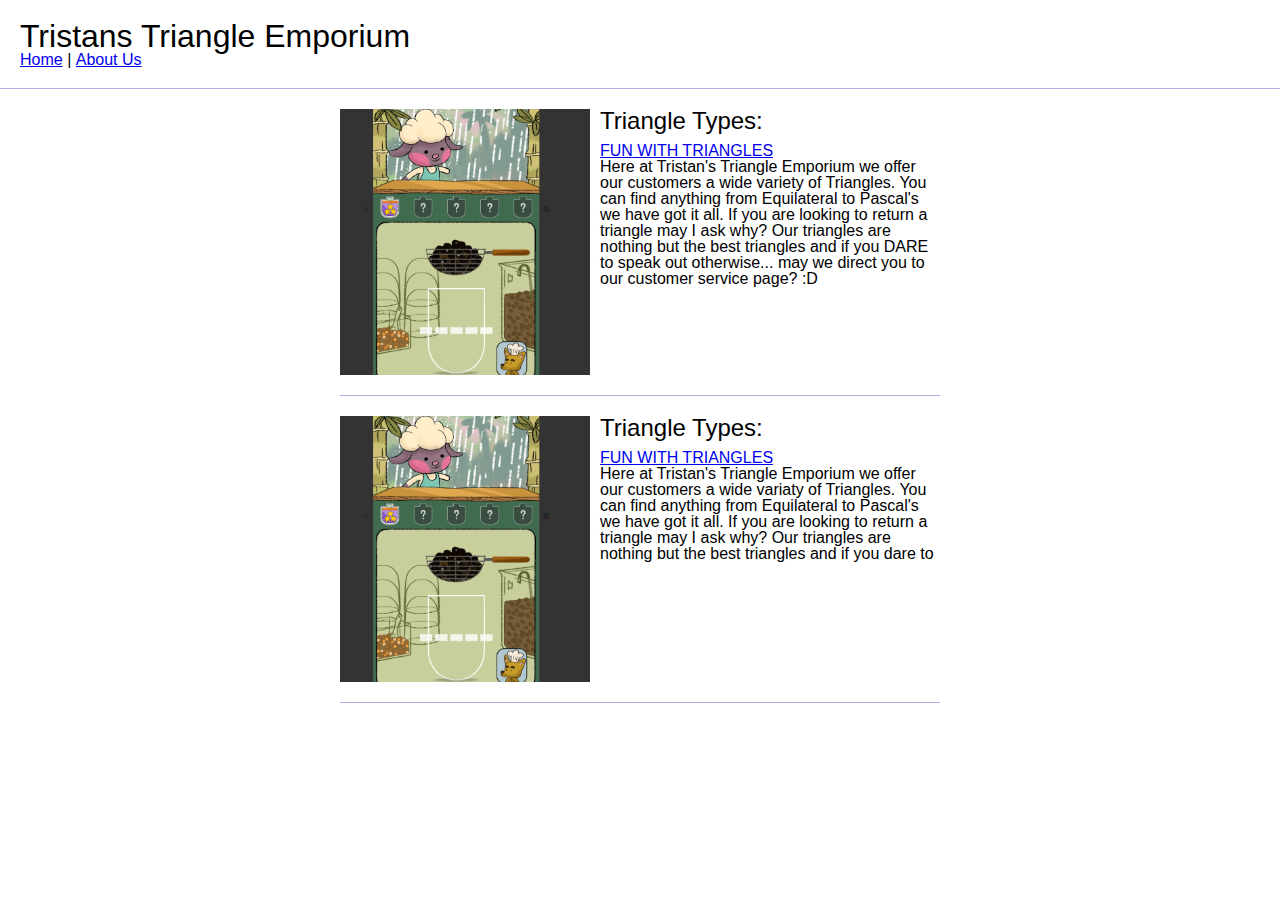
<file: index.html>
<!DOCTYPE html>
<html>

<head>
  <meta charset="utf-8">
  <meta name="viewport" content="width=device-width">
  <title>Tristans Triangle Emporium</title>
  <link href="reset.css" rel="stylesheet" type="text/css" />
  <link href="style.css" rel="stylesheet" type="text/css" />
</head>

<body>
  <header>
    <h1>Tristans Triangle Emporium</h1>
    <nav>
      <ul>
        <li><a href="index.html">Home</a></li>
        <li>|</li>
        <li><a href="aboutus.html">About Us</a></li>
      </ul>
    </nav>
  </header>
  <div id="project-container">
    <!-- start of project template -->
    <div class="project">
      <img src = "img/htmlpractice.png" alt="super awesome triangle"/>
      <h2>Triangle Types:</h2>
      <p><a href="https://replit.com/@mbunde/Quiz-Build-a-Triangle-5-3?v=1">FUN WITH TRIANGLES</a></p>
      <p>Here at Tristan's Triangle Emporium we offer our customers a wide variety of Triangles. You can find anything from Equilateral to Pascal's we have got it all. If you are looking to return a triangle may I ask why? Our triangles are nothing but the best triangles and if you DARE to speak out otherwise... may we direct you to our customer service page? :D</p>
      <div class="clear"></div>
    </div>
    <!-- end of project template -->
        <div class="project">
      <img src = "img/htmlpractice.png" alt="super awesome triangle"/>
      <h2>Triangle Types:</h2>
      <p><a href="https://replit.com/@mbunde/Quiz-Build-a-Triangle-5-3?v=1">FUN WITH TRIANGLES</a></p>
      <p>Here at Tristan's Triangle Emporium we offer our customers a wide variaty of Triangles. You can find anything from Equilateral to Pascal's we have got it all. If you are looking to return a triangle may I ask why? Our triangles are nothing but the best triangles and if you dare to </p>
      <div class="clear"></div>
    </div>
  </div>
</body>
</html>
</file>
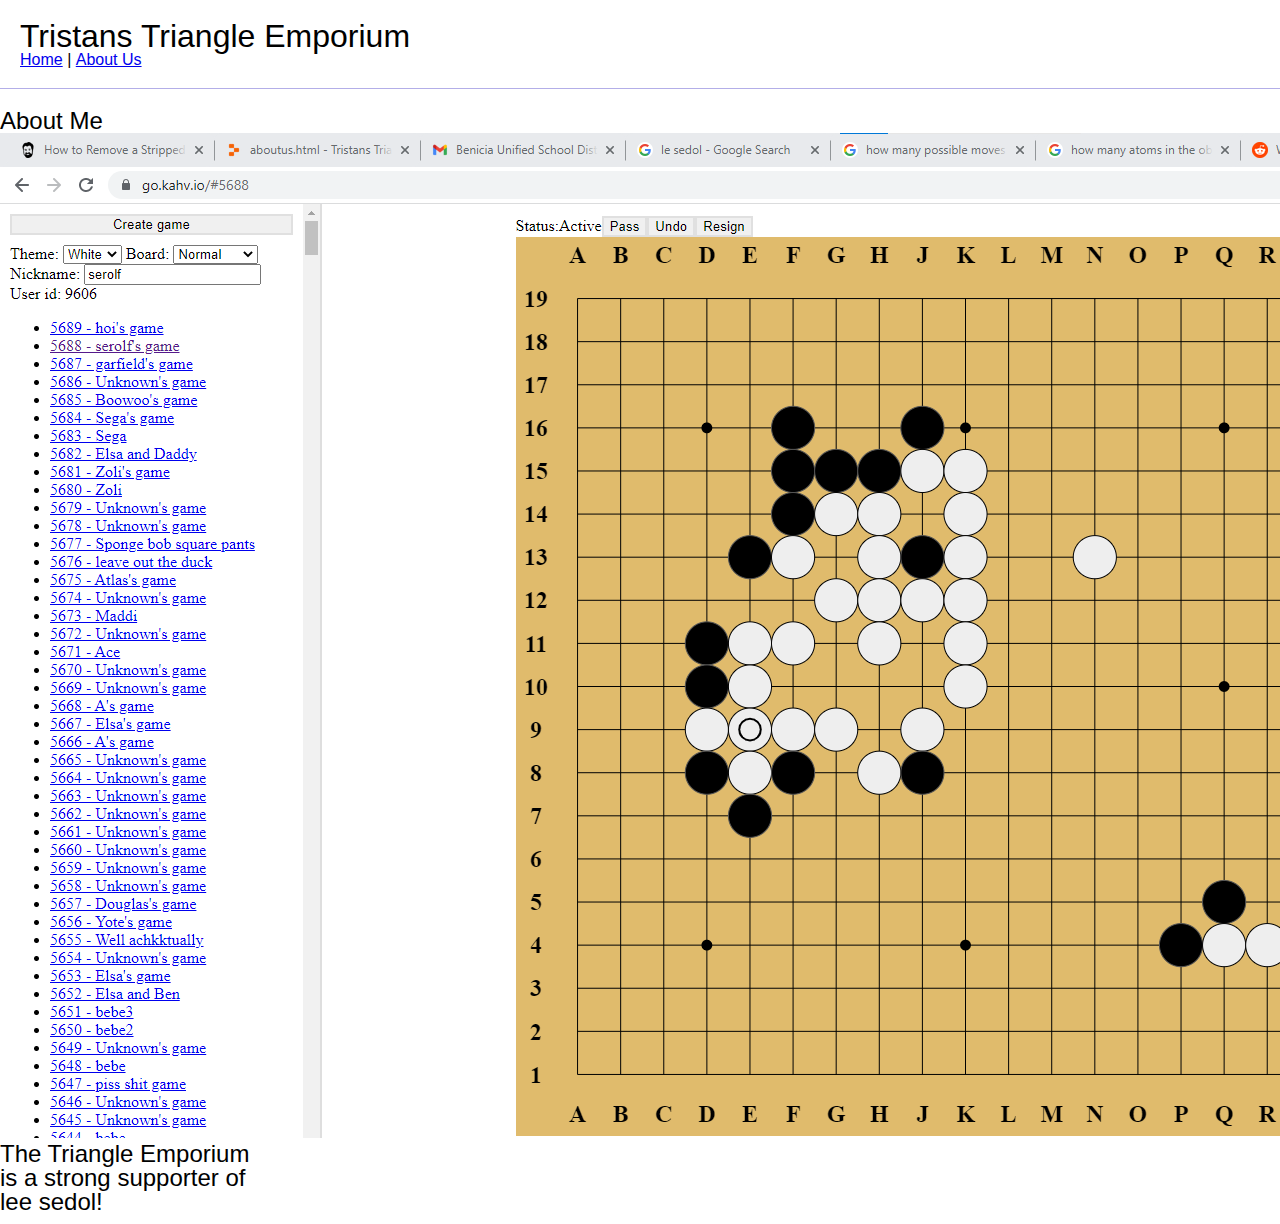
<file: aboutus.html>
<!DOCTYPE html>
<html>

<head>
  <meta charset="utf-8">
  <meta name="viewport" content="width=device-width">
  <title>Tristans Triangle Emporium</title>
  <link href="reset.css" rel="stylesheet" type="text/css" />
  <link href="style.css" rel="stylesheet" type="text/css" />
</head>

<body>
  <header>
    <h1>Tristans Triangle Emporium</h1>
    <nav>
      <ul>
        <li><a href="index.html">Home</a></li>
        <li>|</li>
        <li><a href="aboutus.html">About Us</a></li>
      </ul>
    </nav>
  </header>
  <div id="aboutme">
    
    <h2>About Me</h2>
    <img src="img/lesedolmasterbaiter.jpeg.png" alt="lee sedol master baiter" />
    <p>The Triangle Emporium is a strong supporter of lee sedol!</p>
  </div>
</body>
</html>
</file>
<file: style.css>
body {
  font-family: sans-serif
}
a:hover {
  color: #FFFFFF;
}
header {
  margin-bottom: 20px;
  padding: 20px;
  border-bottom: 1px solid rgb(179, 174, 232);
}

header h1 {
  font-size: 2em;
}

header nav ul li {
  display:inline;
}

#project-container, #aboutme {
  margin: 0 auto;
  width: 90%;
  max-width: 600px;
}
.project {
  margin-bottom: 20px;
  padding-bottom: 10px;
  border-bottom: 1px solid rgb(179, 174, 232);
}

.project img, #aboutme {
  width: 250px;
  float: left;
  margin-right:10px;
  margin-bottom:10px;
}
.project h2, #aboutme{
  font-size: 1.5em;
  margin-bottom: 10px;
}
.clear {
  clear:both;
}
</file>
